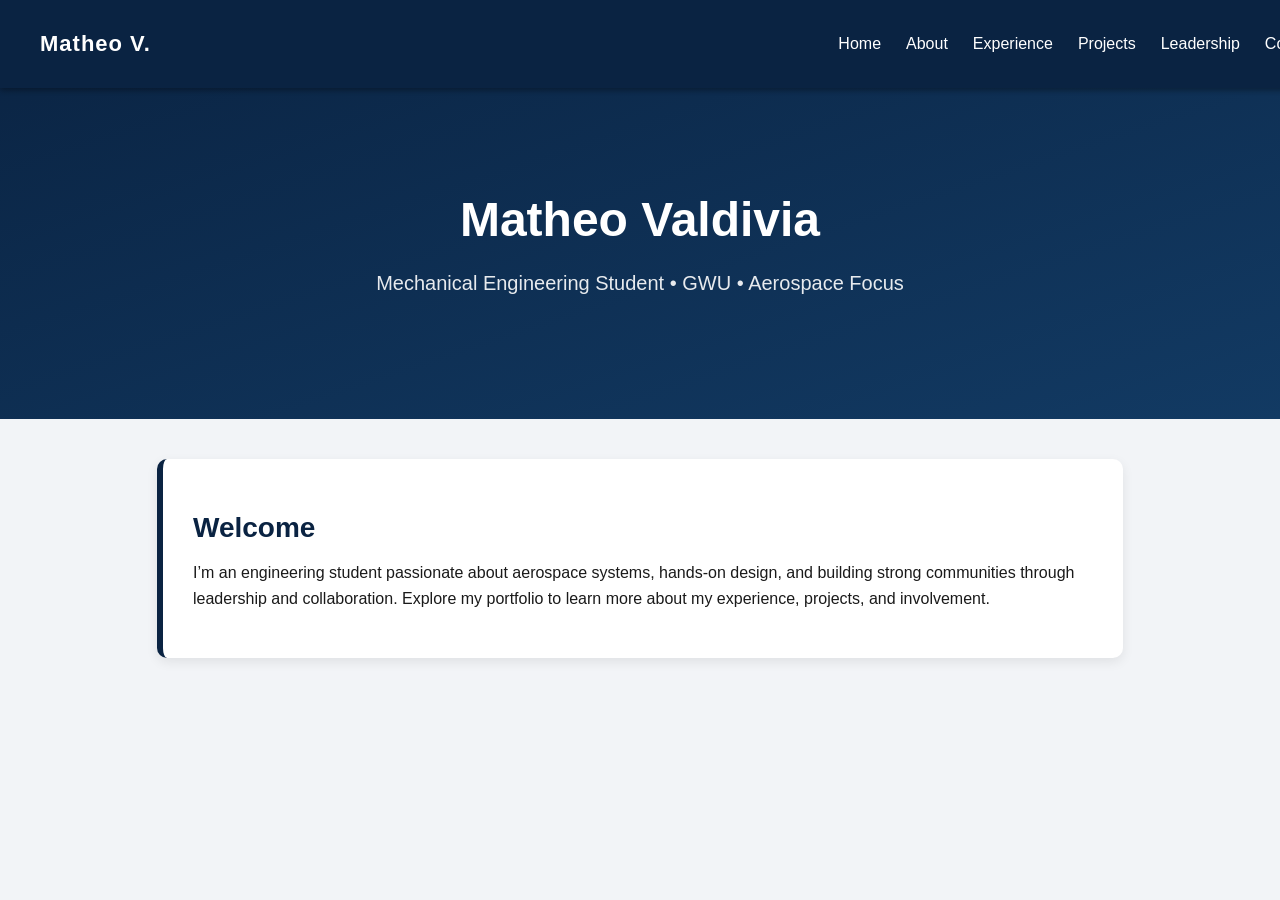
<file: index.html>
<nav>
    <div class="logo">Matheo V.</div>
    <ul>
        <li><a href="index.html">Home</a></li>
        <li><a href="about.html">About</a></li>
        <li><a href="experience.html">Experience</a></li>
        <li><a href="projects.html">Projects</a></li>
        <li><a href="leadership.html">Leadership</a></li>
        <li><a href="contact.html">Contact</a></li>
    </ul>
</nav>

<!DOCTYPE html>
<html>
<head>
    <title>Matheo Valdivia | Portfolio</title>
    <link rel="stylesheet" href="style.css">
</head>

<body>

<nav>
    <div class="logo">Matheo V.</div>
    <ul>
        <li><a href="index.html">Home</a></li>
        <li><a href="about.html">About</a></li>
        <li><a href="experience.html">Experience</a></li>
        <li><a href="projects.html">Projects</a></li>
        <li><a href="leadership.html">Leadership</a></li>
        <li><a href="contact.html">Contact</a></li>
    </ul>
</nav>

<header class="hero">
    <h1>Matheo Valdivia</h1>
    <p>Mechanical Engineering Student • GWU • Aerospace Focus</p>
</header>

<section>
    <h2>Welcome</h2>
    <p>
        I’m an engineering student passionate about aerospace systems, hands‑on design, and 
        building strong communities through leadership and collaboration. Explore my portfolio 
        to learn more about my experience, projects, and involvement.
    </p>
</section>

</body>
</html>
</file>
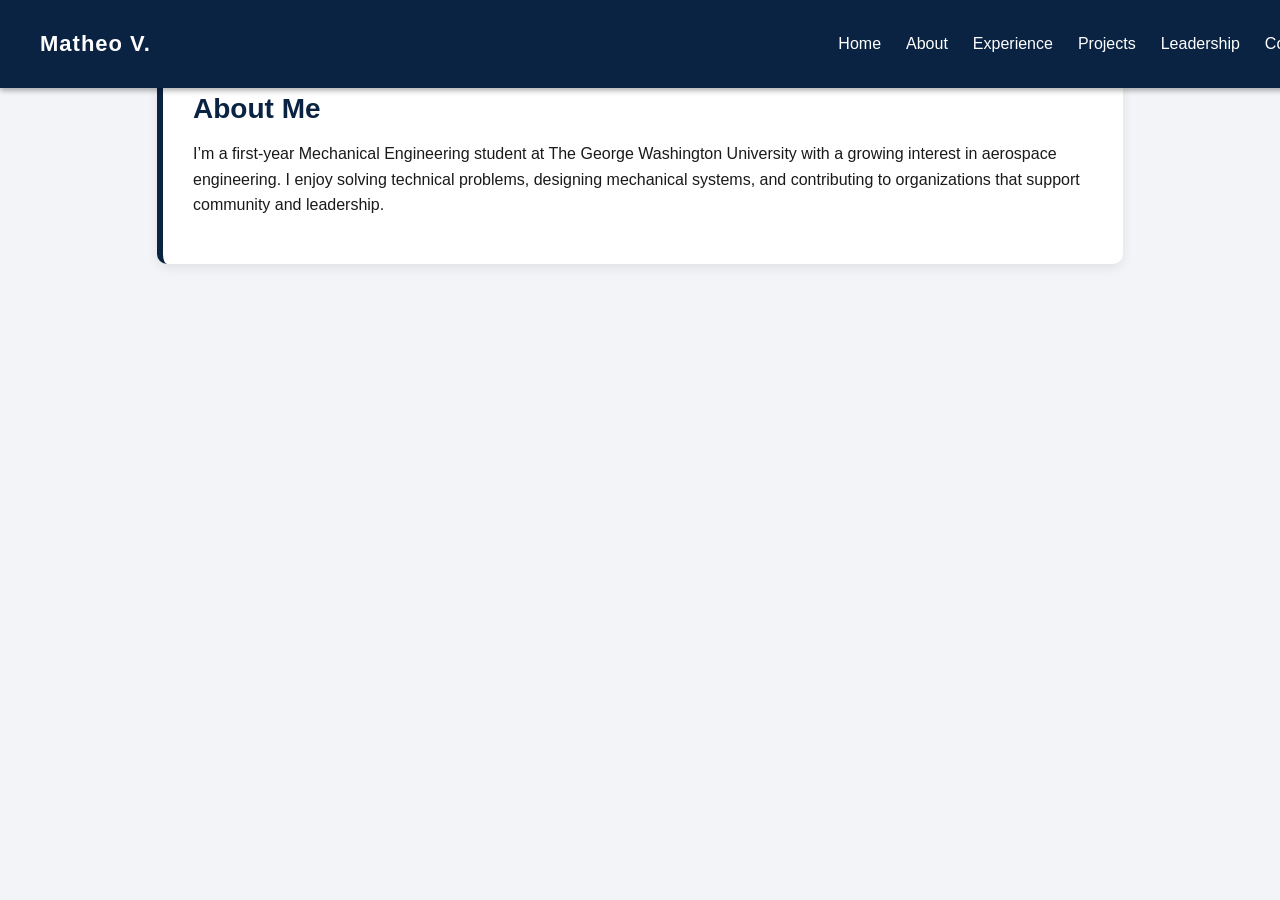
<file: about.html>
<nav>
    <div class="logo">Matheo V.</div>
    <ul>
        <li><a href="index.html">Home</a></li>
        <li><a href="about.html">About</a></li>
        <li><a href="experience.html">Experience</a></li>
        <li><a href="projects.html">Projects</a></li>
        <li><a href="leadership.html">Leadership</a></li>
        <li><a href="contact.html">Contact</a></li>
    </ul>
</nav>

<!DOCTYPE html>
<html>
<head>
    <title>About Me | Matheo Valdivia</title>
    <link rel="stylesheet" href="style.css">
</head>

<body>

<nav>
    <div class="logo">Matheo V.</div>
    <ul>
        <li><a href="index.html">Home</a></li>
        <li><a href="about.html">About</a></li>
        <li><a href="experience.html">Experience</a></li>
        <li><a href="projects.html">Projects</a></li>
        <li><a href="leadership.html">Leadership</a></li>
        <li><a href="contact.html">Contact</a></li>
    </ul>
</nav>

<section>
    <h2>About Me</h2>
    <p>
        I’m a first‑year Mechanical Engineering student at The George Washington University with 
        a growing interest in aerospace engineering. I enjoy solving technical problems, designing 
        mechanical systems, and contributing to organizations that support community and leadership.
    </p>
</section>

</body>
</html>
</file>
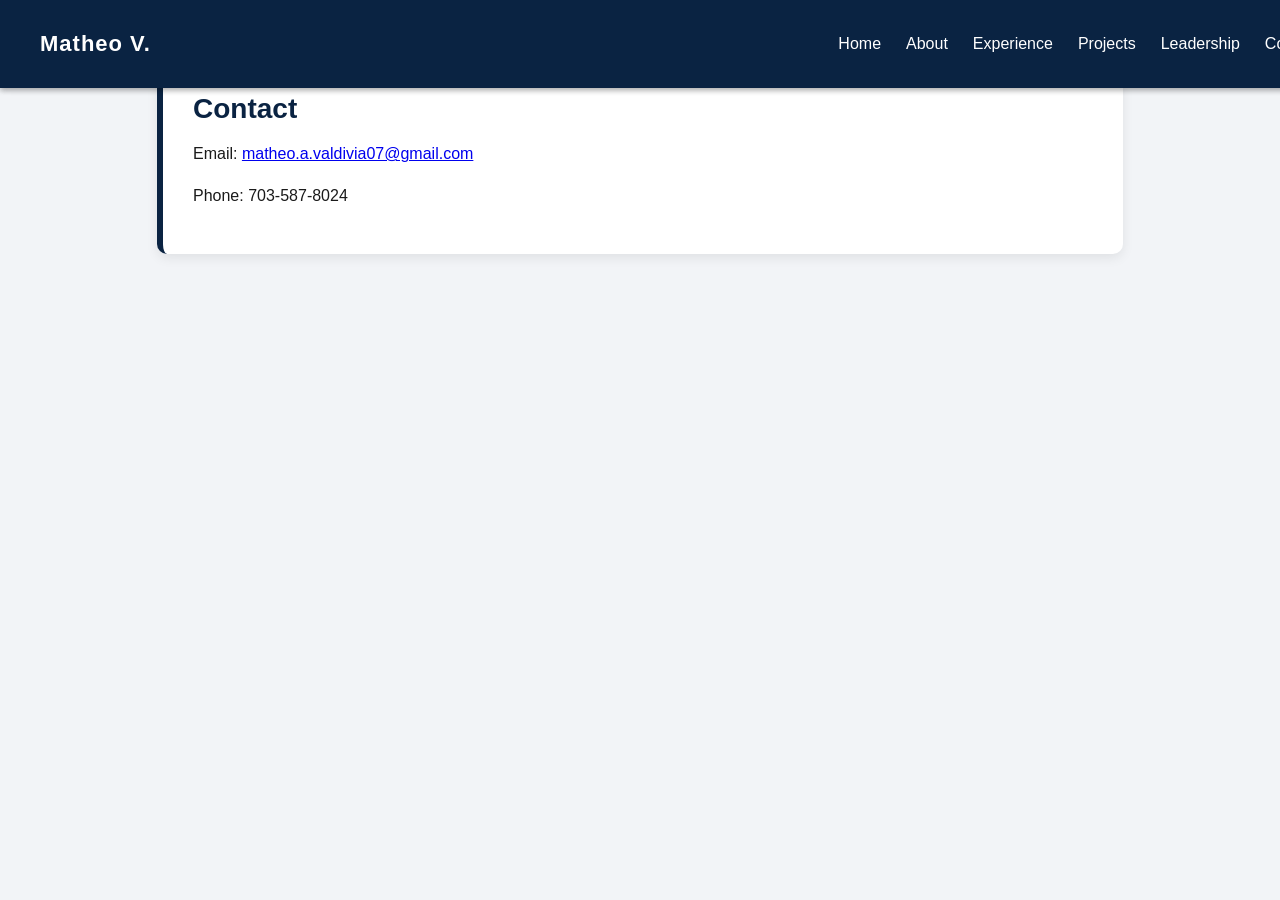
<file: contact.html>
<nav>
    <div class="logo">Matheo V.</div>
    <ul>
        <li><a href="index.html">Home</a></li>
        <li><a href="about.html">About</a></li>
        <li><a href="experience.html">Experience</a></li>
        <li><a href="projects.html">Projects</a></li>
        <li><a href="leadership.html">Leadership</a></li>
        <li><a href="contact.html">Contact</a></li>
    </ul>
</nav>

<!DOCTYPE html>
<html>
<head>
    <title>Contact | Matheo Valdivia</title>
    <link rel="stylesheet" href="style.css">
</head>

<body>

<nav>
    <div class="logo">Matheo V.</div>
    <ul>
        <li><a href="index.html">Home</a></li>
        <li><a href="about.html">About</a></li>
        <li><a href="experience.html">Experience</a></li>
        <li><a href="projects.html">Projects</a></li>
        <li><a href="leadership.html">Leadership</a></li>
        <li><a href="contact.html">Contact</a></li>
    </ul>
</nav>

<section>
    <h2>Contact</h2>
    <p>Email: <a href="mailto:matheo.a.valdivia07@gmail.com">matheo.a.valdivia07@gmail.com</a></p>
    <p>Phone: 703‑587‑8024</p>
</section>

</body>
</html>
</file>
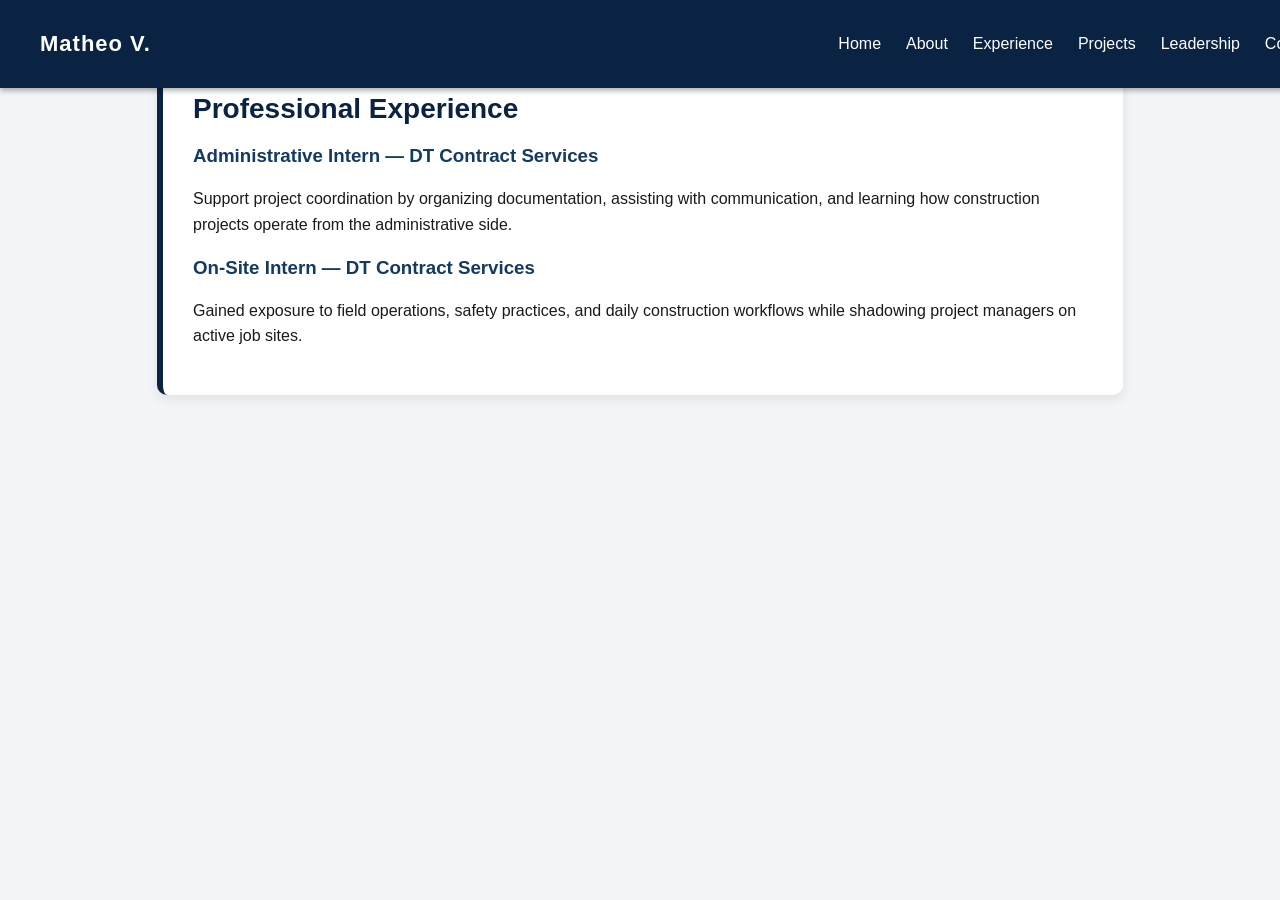
<file: experience.html>
<nav>
    <div class="logo">Matheo V.</div>
    <ul>
        <li><a href="index.html">Home</a></li>
        <li><a href="about.html">About</a></li>
        <li><a href="experience.html">Experience</a></li>
        <li><a href="projects.html">Projects</a></li>
        <li><a href="leadership.html">Leadership</a></li>
        <li><a href="contact.html">Contact</a></li>
    </ul>
</nav>

<!DOCTYPE html>
<html>
<head>
    <title>Experience | Matheo Valdivia</title>
    <link rel="stylesheet" href="style.css">
</head>

<body>

<nav>
    <div class="logo">Matheo V.</div>
    <ul>
        <li><a href="index.html">Home</a></li>
        <li><a href="about.html">About</a></li>
        <li><a href="experience.html">Experience</a></li>
        <li><a href="projects.html">Projects</a></li>
        <li><a href="leadership.html">Leadership</a></li>
        <li><a href="contact.html">Contact</a></li>
    </ul>
</nav>

<section>
    <h2>Professional Experience</h2>

    <h3>Administrative Intern — DT Contract Services</h3>
    <p>
        Support project coordination by organizing documentation, assisting with communication, 
        and learning how construction projects operate from the administrative side.
    </p>

    <h3>On‑Site Intern — DT Contract Services</h3>
    <p>
        Gained exposure to field operations, safety practices, and daily construction workflows 
        while shadowing project managers on active job sites.
    </p>
</section>

</body>
</html>
</file>
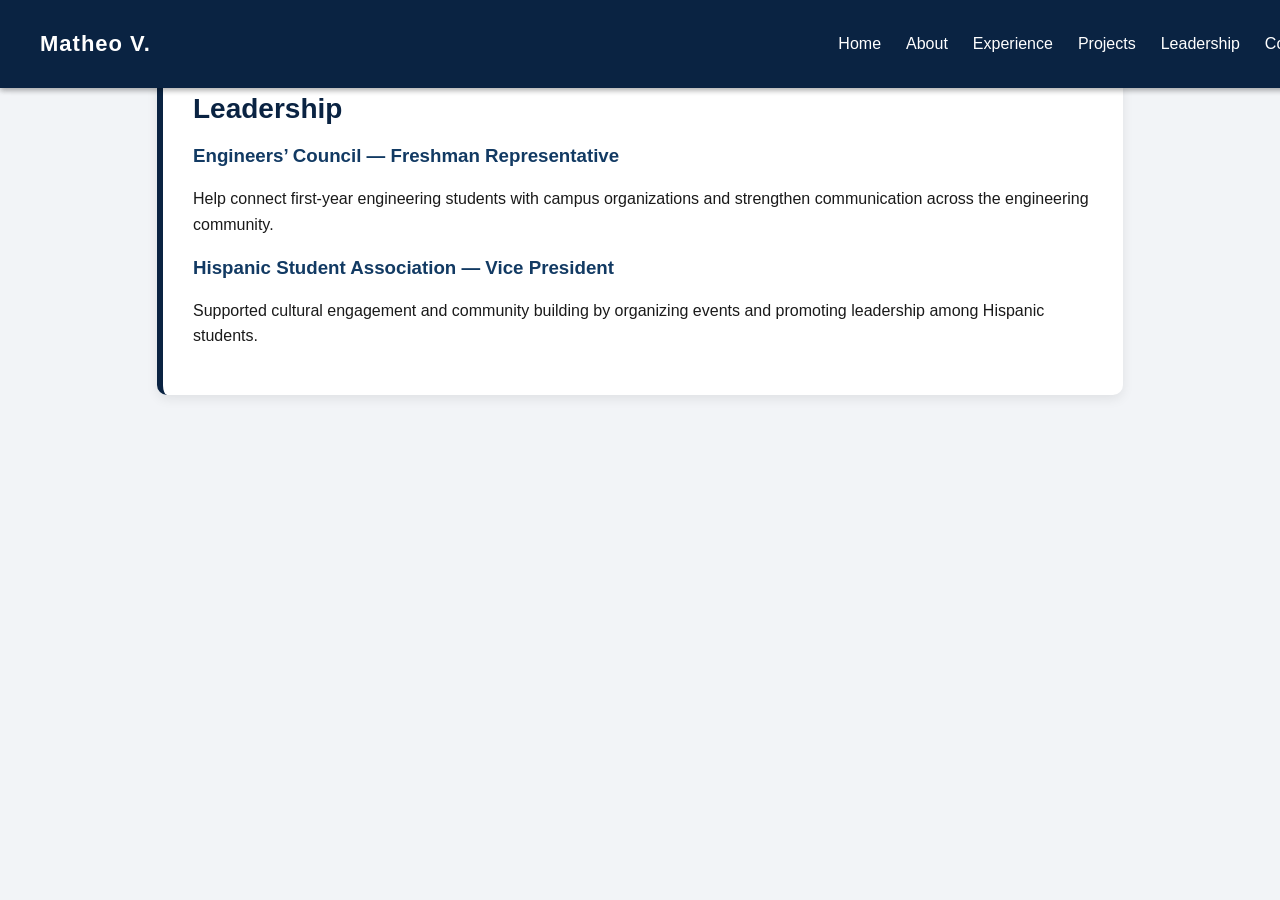
<file: leadership.html>
<nav>
    <div class="logo">Matheo V.</div>
    <ul>
        <li><a href="index.html">Home</a></li>
        <li><a href="about.html">About</a></li>
        <li><a href="experience.html">Experience</a></li>
        <li><a href="projects.html">Projects</a></li>
        <li><a href="leadership.html">Leadership</a></li>
        <li><a href="contact.html">Contact</a></li>
    </ul>
</nav>

<!DOCTYPE html>
<html>
<head>
    <title>Leadership | Matheo Valdivia</title>
    <link rel="stylesheet" href="style.css">
</head>

<body>

<nav>
    <div class="logo">Matheo V.</div>
    <ul>
        <li><a href="index.html">Home</a></li>
        <li><a href="about.html">About</a></li>
        <li><a href="experience.html">Experience</a></li>
        <li><a href="projects.html">Projects</a></li>
        <li><a href="leadership.html">Leadership</a></li>
        <li><a href="contact.html">Contact</a></li>
    </ul>
</nav>

<section>
    <h2>Leadership</h2>

    <h3>Engineers’ Council — Freshman Representative</h3>
    <p>
        Help connect first‑year engineering students with campus organizations and strengthen 
        communication across the engineering community.
    </p>

    <h3>Hispanic Student Association — Vice President</h3>
    <p>
        Supported cultural engagement and community building by organizing events and promoting 
        leadership among Hispanic students.
    </p>
</section>

</body>
</html>
</file>
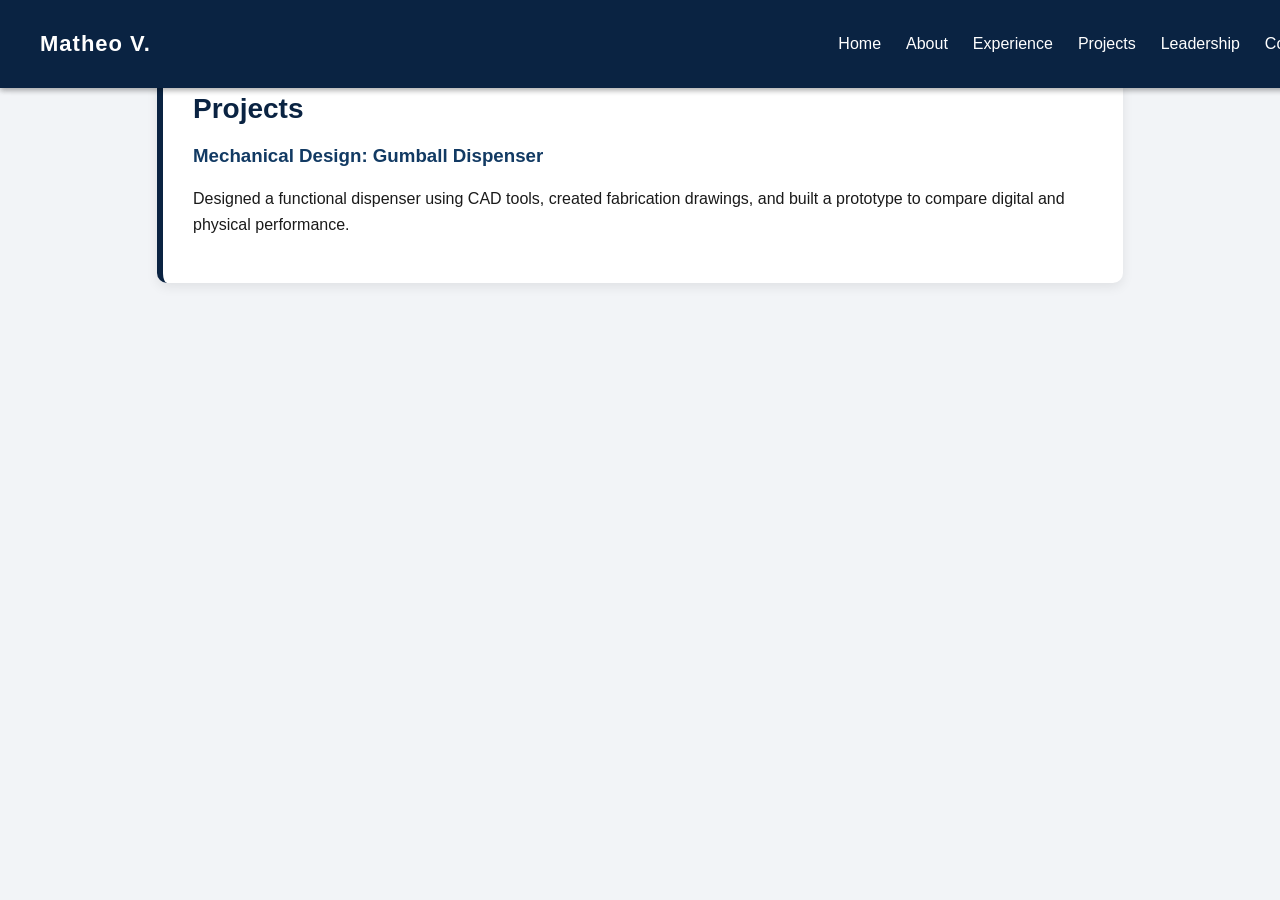
<file: projects.html>
<nav>
    <div class="logo">Matheo V.</div>
    <ul>
        <li><a href="index.html">Home</a></li>
        <li><a href="about.html">About</a></li>
        <li><a href="experience.html">Experience</a></li>
        <li><a href="projects.html">Projects</a></li>
        <li><a href="leadership.html">Leadership</a></li>
        <li><a href="contact.html">Contact</a></li>
    </ul>
</nav>

<!DOCTYPE html>
<html>
<head>
    <title>Projects | Matheo Valdivia</title>
    <link rel="stylesheet" href="style.css">
</head>

<body>

<nav>
    <div class="logo">Matheo V.</div>
    <ul>
        <li><a href="index.html">Home</a></li>
        <li><a href="about.html">About</a></li>
        <li><a href="experience.html">Experience</a></li>
        <li><a href="projects.html">Projects</a></li>
        <li><a href="leadership.html">Leadership</a></li>
        <li><a href="contact.html">Contact</a></li>
    </ul>
</nav>

<section>
    <h2>Projects</h2>

    <h3>Mechanical Design: Gumball Dispenser</h3>
    <p>
        Designed a functional dispenser using CAD tools, created fabrication drawings, and 
        built a prototype to compare digital and physical performance.
    </p>
</section>

</body>
</html>
</file>
<file: style.css>
/* GLOBAL THEME */
body {
    margin: 0;
    font-family: 'Montserrat', sans-serif;
    background: #f2f4f7;
    color: #1a1a1a;
}

/* NAVIGATION BAR */
nav {
    position: fixed;
    top: 0;
    width: 100%;
    background: #0a2342; /* deep engineering navy */
    color: white;
    display: flex;
    justify-content: space-between;
    align-items: center;
    padding: 15px 40px;
    z-index: 1000;
    box-shadow: 0 2px 6px rgba(0,0,0,0.2);
}

nav .logo {
    font-size: 22px;
    font-weight: 700;
    letter-spacing: 1px;
}

nav ul {
    list-style: none;
    display: flex;
    gap: 25px;
}

nav ul li a {
    color: white;
    text-decoration: none;
    font-weight: 500;
    transition: 0.2s;
}

nav ul li a:hover {
    color: #4db8ff; /* engineering blue accent */
}

/* HERO SECTION */
.hero {
    background: linear-gradient(to bottom right, #0a2342, #123a63);
    color: white;
    padding: 160px 20px 100px;
    text-align: center;
}

.hero h1 {
    font-size: 48px;
    margin-bottom: 10px;
}

.hero p {
    font-size: 20px;
    opacity: 0.9;
}

/* PAGE SECTIONS */
section {
    background: white;
    width: 85%;
    max-width: 900px;
    margin: 40px auto;
    padding: 30px;
    border-radius: 10px;
    box-shadow: 0 4px 12px rgba(0,0,0,0.08);
    border-left: 6px solid #0a2342;
}

h2 {
    font-size: 28px;
    color: #0a2342;
    margin-bottom: 15px;
}

h3 {
    color: #123a63;
    margin-top: 20px;
}

/* TEXT */
p, li {
    line-height: 1.6;
    font-size: 16px;
}

/* FOOTER */
footer {
    text-align: center;
    padding: 20px;
    background: #0a2342;
    color: white;
    margin-top: 60px;
}
</file>
